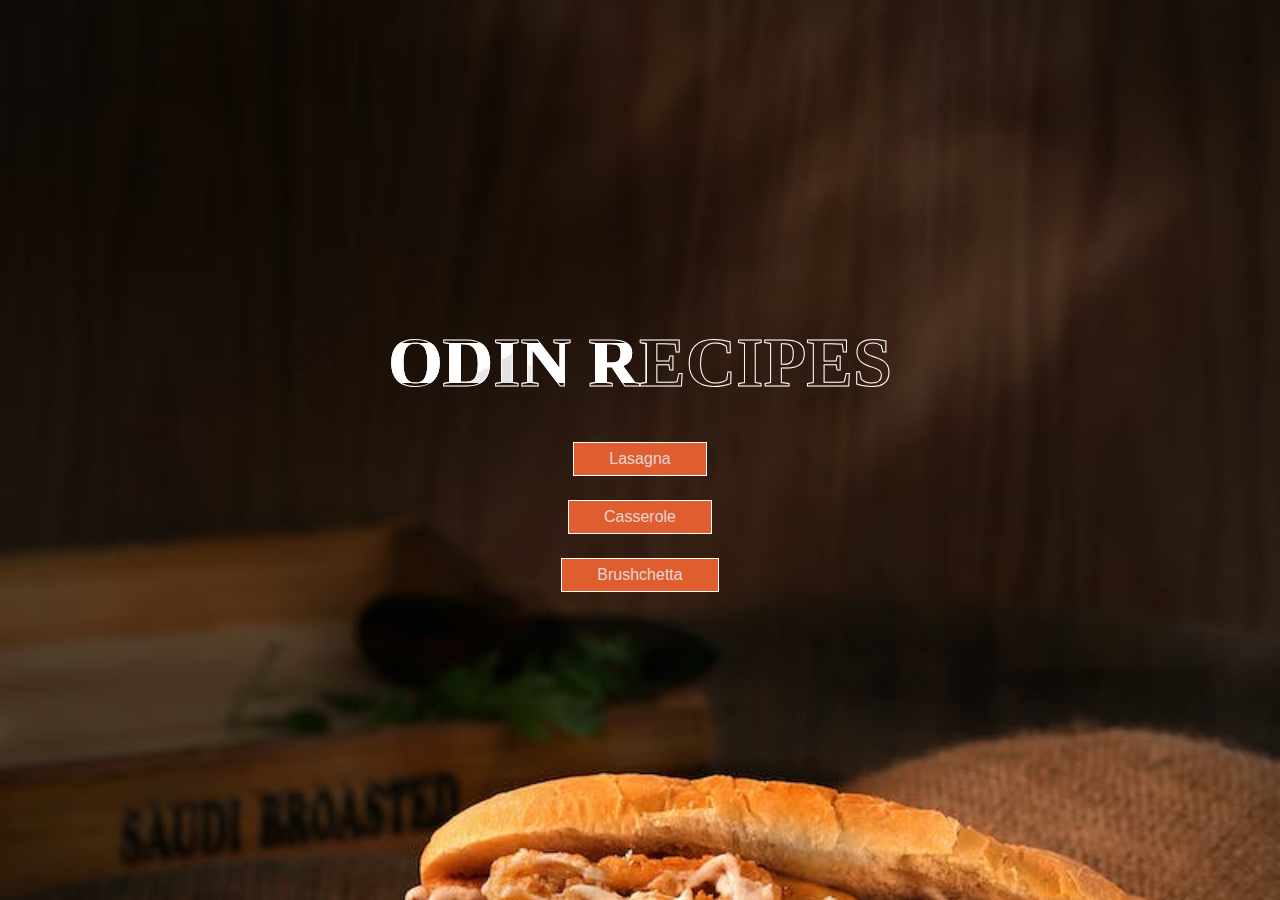
<file: index.html>
<!DOCTYPE html>
<html lang="en">
<head>

    <meta charset="UTF-8">
    <meta http-equiv="X-UA-Compatible" content="IE=edge">
    <meta name="viewport" content="width=device-width, initial-scale=1.0">
    <title>odin recipes</title>
    <link rel="stylesheet" href="./styles.css">

</head>
<body>
    <div class="container">
        <h1>odin recipes</h1>
        <a href="recipes/lasagna.html">lasagna</a>
        <a href="recipes/casserole.html">casserole</a>
        <a href="recipes/brushchetta.html">brushchetta</a>
    

    </div>




</body>
</html>
</file>
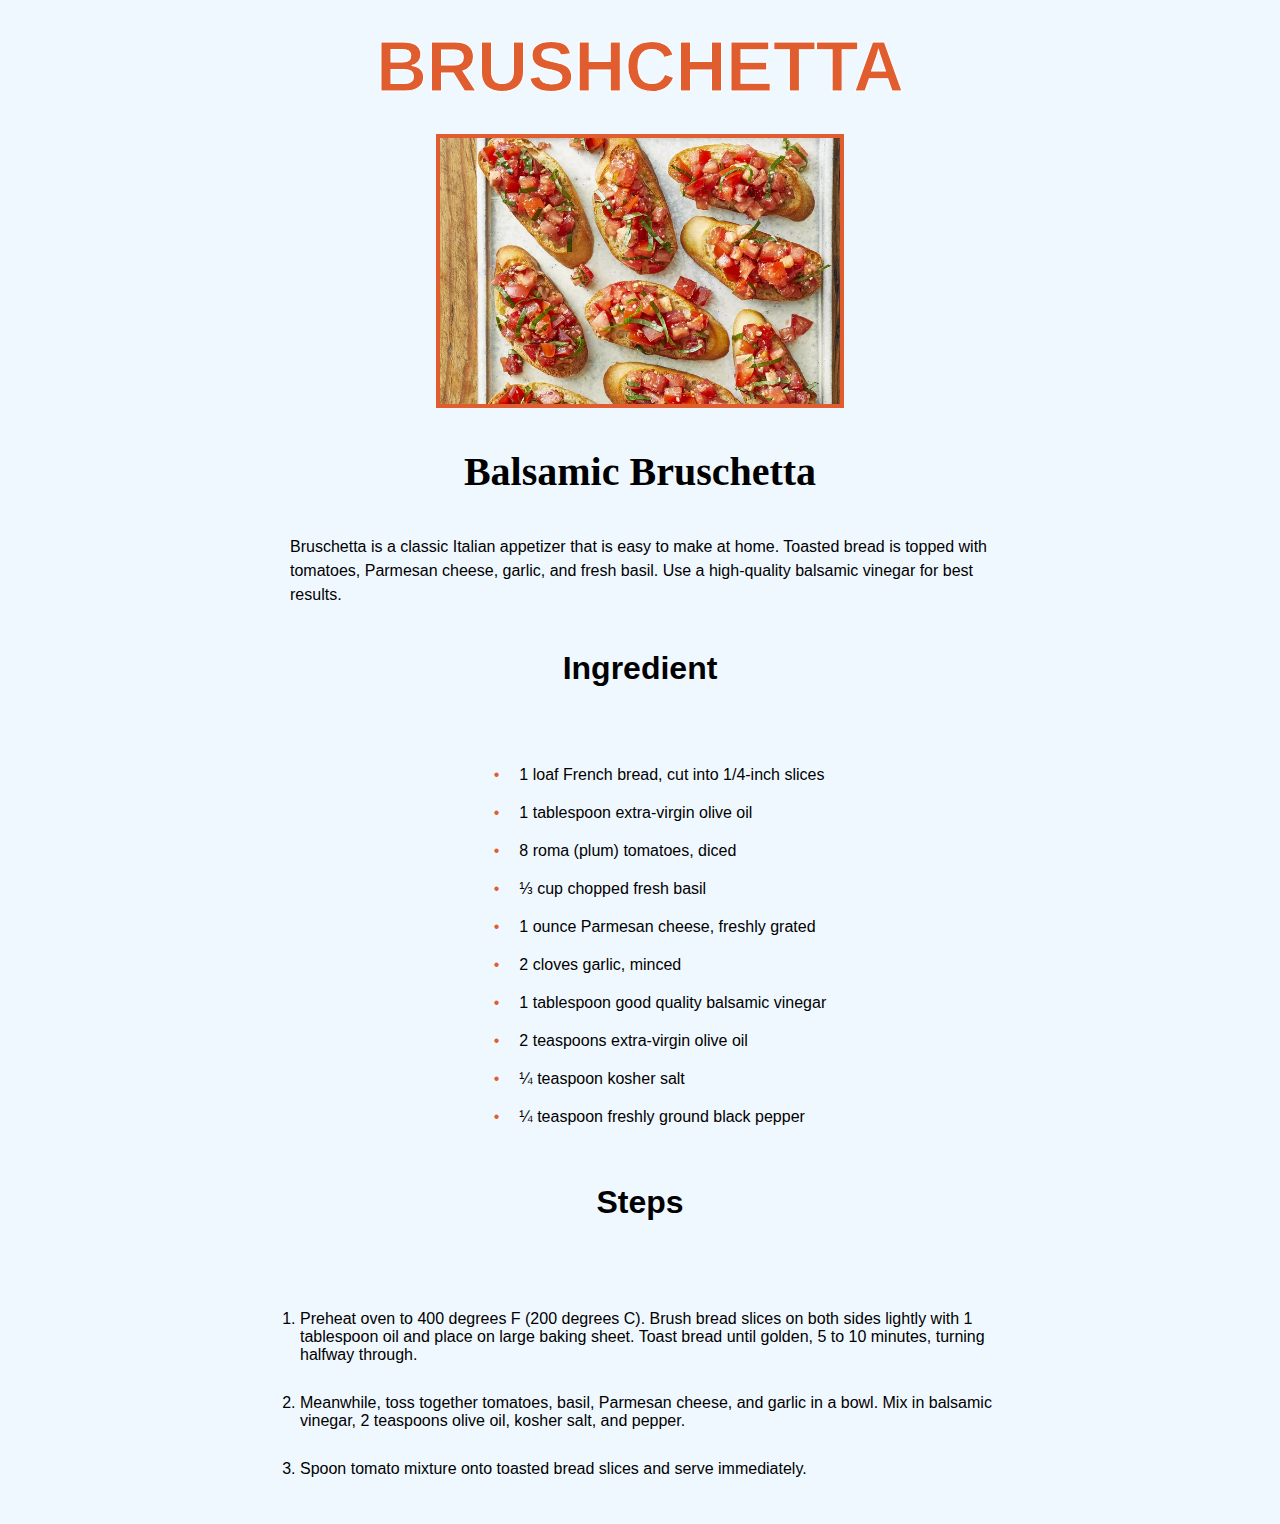
<file: recipes/brushchetta.html>
<!DOCTYPE html>
<html lang="en">
<head>
    <meta charset="UTF-8">
    <meta http-equiv="X-UA-Compatible" content="IE=edge">
    <meta name="viewport" content="width=device-width, initial-scale=1.0">
    <title>odin recipes</title>
    <link rel="stylesheet" href="../styles.css">
</head>
<body>
    <div class="recipe-container">
 
    <h1>brushchetta</h1>

    <img src="./images/brushchetta.webp" alt="">
    <h3>Balsamic Bruschetta</h3>
    <p>Bruschetta is a classic Italian appetizer that is easy to make at home. Toasted bread is topped with tomatoes, Parmesan cheese, garlic, and fresh basil. Use a high-quality balsamic vinegar for best results.</p>

    <h4>ingredient</h4>
    <ul class="ingredient">
        <li>1 loaf French bread, cut into 1/4-inch slices</li>
        <li>1 tablespoon extra-virgin olive oil</li>
        <li>8 roma (plum) tomatoes, diced</li>
        <li>⅓ cup chopped fresh basil</li>
        <li>1 ounce Parmesan cheese, freshly grated</li>
        <li>2 cloves garlic, minced</li>
        <li>1 tablespoon good quality balsamic vinegar</li>
        <li>2 teaspoons extra-virgin olive oil</li>
        <li>¼ teaspoon kosher salt</li>
        <li>¼ teaspoon freshly ground black pepper</li>
    </ul>

    <h4>steps</h4>
    <ol>
        <li>Preheat oven to 400 degrees F (200 degrees C). Brush bread slices on both sides lightly with 1 tablespoon oil and place on large baking sheet. Toast bread until golden, 5 to 10 minutes, turning halfway through.</li>
        <li>Meanwhile, toss together tomatoes, basil, Parmesan cheese, and garlic in a bowl. Mix in balsamic vinegar, 2 teaspoons olive oil, kosher salt, and pepper.</li>
        <li>Spoon tomato mixture onto toasted bread slices and serve immediately.</li>
    </ol>
</div>

    
</body>
</html>
</file>
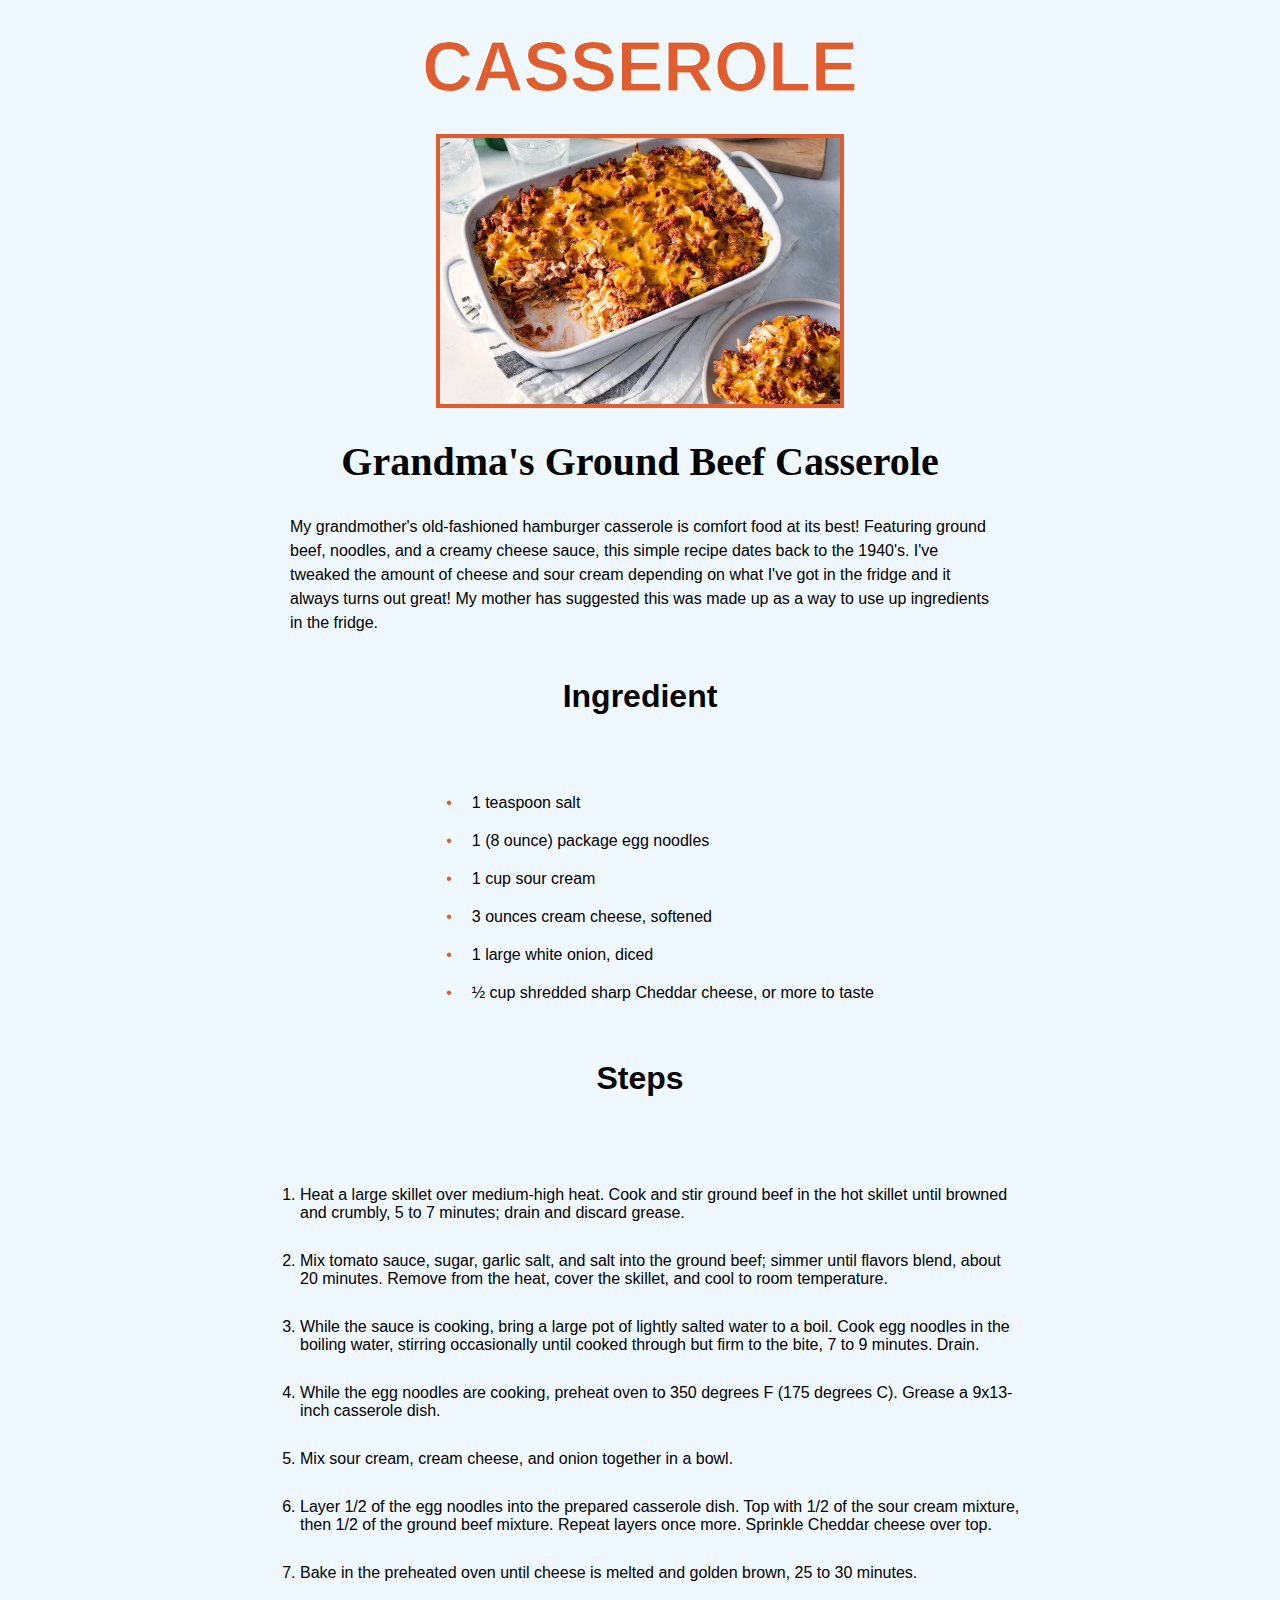
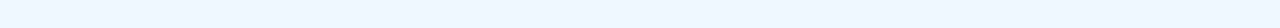
<file: recipes/casserole.html>
<!DOCTYPE html>
<html lang="en">
<head>
    <meta charset="UTF-8">
    <meta http-equiv="X-UA-Compatible" content="IE=edge">
    <meta name="viewport" content="width=device-width, initial-scale=1.0">
    <title>odin recipes</title>
    <link rel="stylesheet" href="../styles.css">

</head>
<body>
    <div class="recipe-container">
    <h1>casserole</h1>
    <img src="./images/casserole.webp" alt="">

    <h3 class="casserole-title">Grandma's Ground Beef Casserole</h3>
    <p>My grandmother's old-fashioned hamburger casserole is comfort food at its best! Featuring ground beef, noodles, and a creamy cheese sauce, this simple recipe dates back to the 1940's. I've tweaked the amount of cheese and sour cream depending on what I've got in the fridge and it always turns out great! My mother has suggested this was made up as a way to use up ingredients in the fridge.</p>

    <h4>ingredient</h4>

<ul class="ingredient">
    <li>1 teaspoon salt</li>
    <li>1 (8 ounce) package egg noodles</li>
    <li>1 cup sour cream</li>
    <li>3 ounces cream cheese, softened</li>
    <li>1 large white onion, diced</li>
    <li>½ cup shredded sharp Cheddar cheese, or more to taste</li>
</ul>


<h4>steps</h4>
<ol>
    <li>Heat a large skillet over medium-high heat. Cook and stir ground beef in the hot skillet until browned and crumbly, 5 to 7 minutes; drain and discard grease.</li>
    <li>Mix tomato sauce, sugar, garlic salt, and salt into the ground beef; simmer until flavors blend, about 20 minutes. Remove from the heat, cover the skillet, and cool to room temperature.</li>
    <li>While the sauce is cooking, bring a large pot of lightly salted water to a boil. Cook egg noodles in the boiling water, stirring occasionally until cooked through but firm to the bite, 7 to 9 minutes. Drain.</li>
    <li>While the egg noodles are cooking, preheat oven to 350 degrees F (175 degrees C). Grease a 9x13-inch casserole dish.</li>
    <li>Mix sour cream, cream cheese, and onion together in a bowl.</li>
    <li>Layer 1/2 of the egg noodles into the prepared casserole dish. Top with 1/2 of the sour cream mixture, then 1/2 of the ground beef mixture. Repeat layers once more. Sprinkle Cheddar cheese over top.</li>
    <li>Bake in the preheated oven until cheese is melted and golden brown, 25 to 30 minutes.</li>
</ol>




 </div>
</body>
</html>
</file>
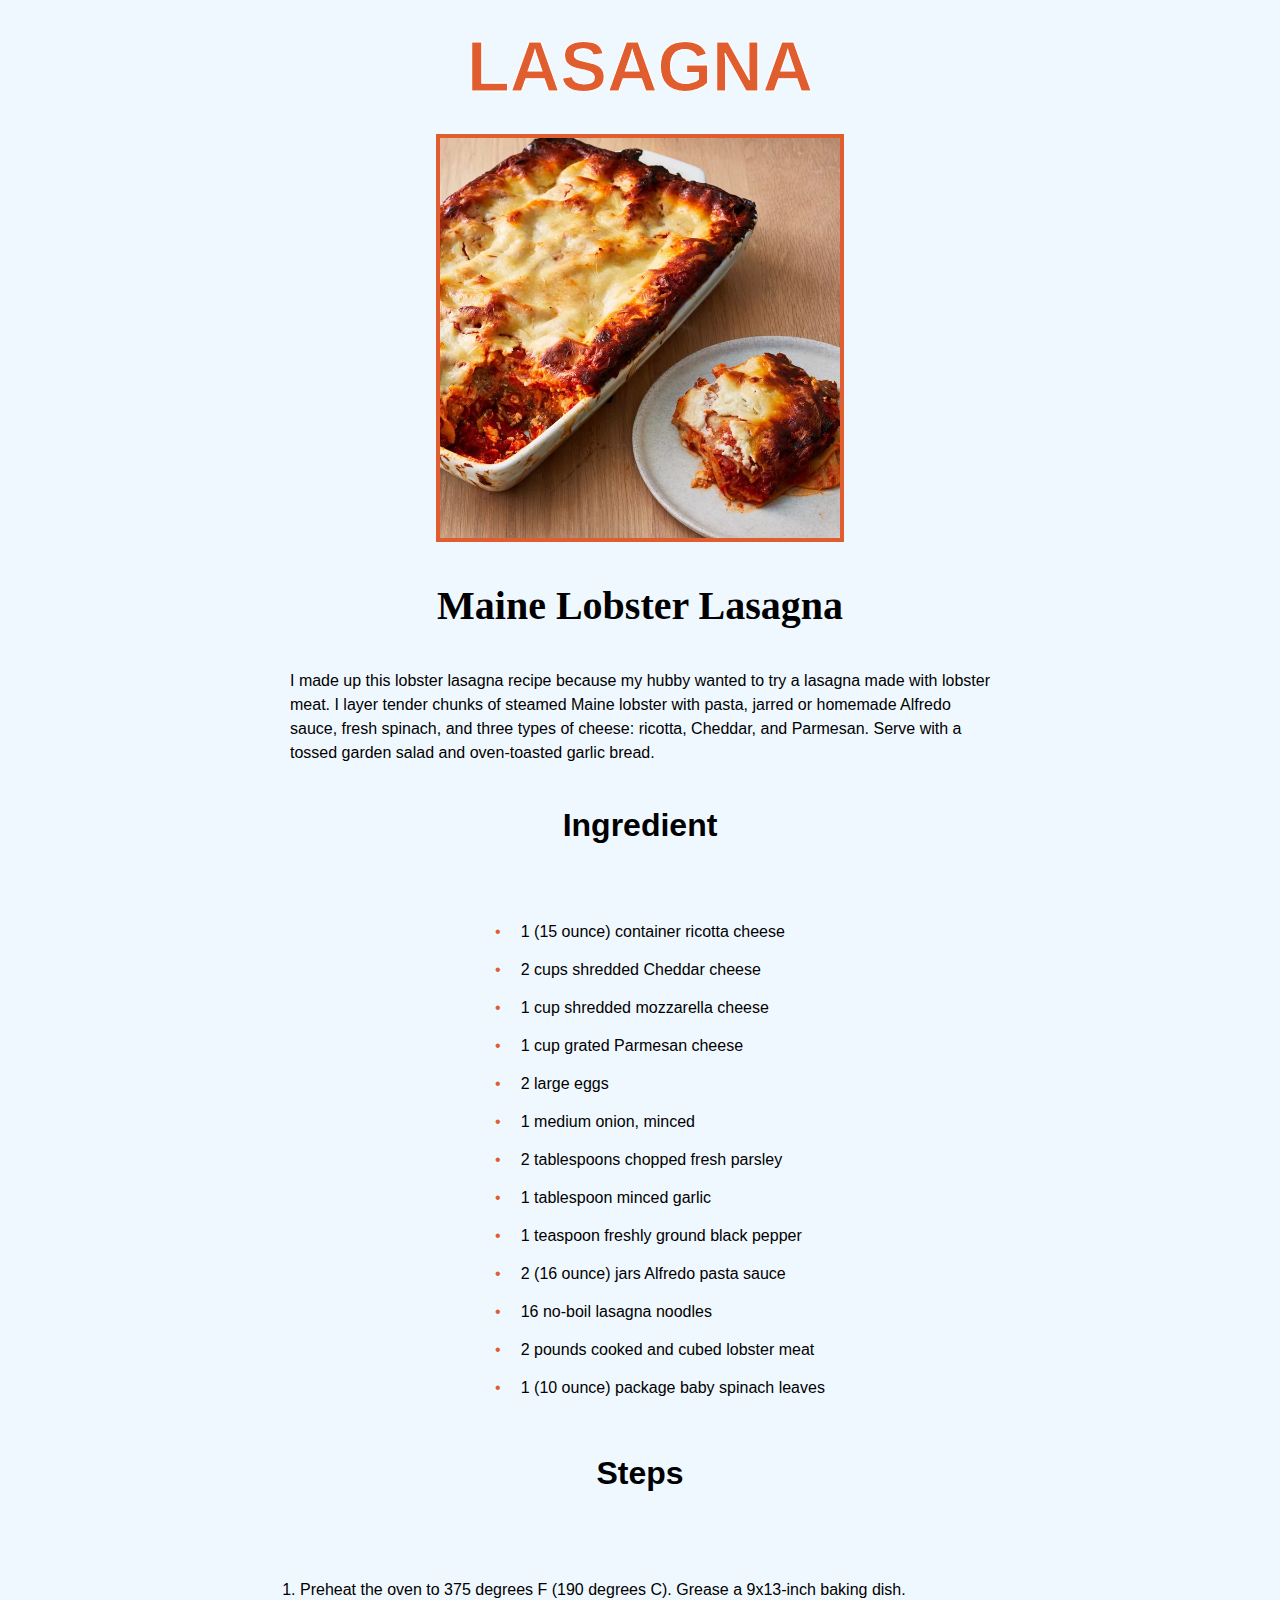
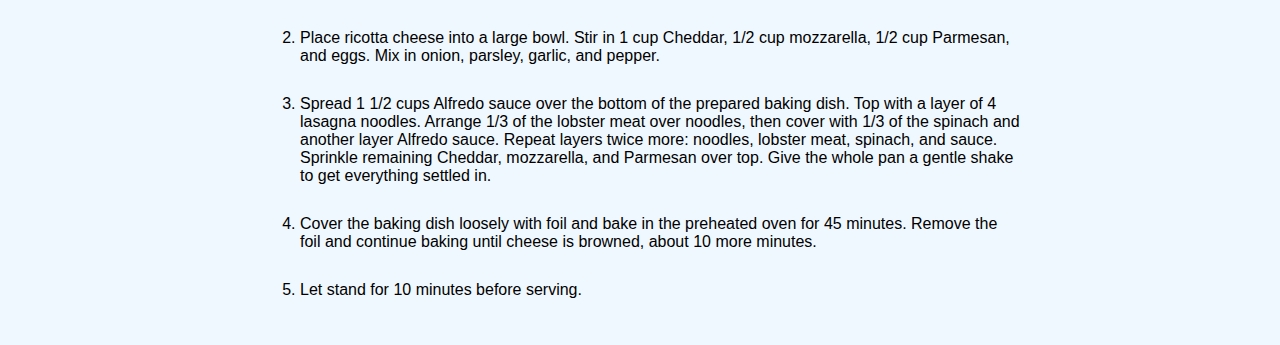
<file: recipes/lasagna.html>
<!DOCTYPE html>
<html lang="en">
<head>
    <meta charset="UTF-8">
    <meta http-equiv="X-UA-Compatible" content="IE=edge">
    <meta name="viewport" content="width=device-width, initial-scale=1.0">
    <title>odin recipes</title>
    <link rel="stylesheet" href="../styles.css">
</head>
<body>
    <div class="recipe-container">


   

   
    <h1>lasagna</h1>
    <img src="./images/lasagna.webp" alt="">

    <h3>Maine Lobster Lasagna</h3>
    <p>I made up this lobster lasagna recipe because my hubby wanted to try a lasagna made with lobster meat. I layer tender chunks of steamed Maine lobster with pasta, jarred or homemade Alfredo sauce, fresh spinach, and three types of cheese: ricotta, Cheddar, and Parmesan. Serve with a tossed garden salad and oven-toasted garlic bread.</p>

    <h4>ingredient</h4>
    <ul class="ingredient">
        <li>1 (15 ounce) container ricotta cheese</li>
        <li>2 cups shredded Cheddar cheese</li>
        <li>1 cup shredded mozzarella cheese</li>
        <li>1 cup grated Parmesan cheese</li>
        <li>2 large eggs</li>
        <li>1 medium onion, minced</li>
        <li>2 tablespoons chopped fresh parsley</li>
        <li>1 tablespoon minced garlic</li>
        <li>1 teaspoon freshly ground black pepper</li>
        <li>2 (16 ounce) jars Alfredo pasta sauce</li>
        <li>16 no-boil lasagna noodles</li>
        <li>2 pounds cooked and cubed lobster meat</li>
        <li>1 (10 ounce) package baby spinach leaves</li>
    </ul>

    <h4>steps</h4>
    <ol>
        <li>Preheat the oven to 375 degrees F (190 degrees C). Grease a 9x13-inch baking dish.</li>
        <li>Place ricotta cheese into a large bowl. Stir in 1 cup Cheddar, 1/2 cup mozzarella, 1/2 cup Parmesan, and eggs. Mix in onion, parsley, garlic, and pepper.</li>
        <li>Spread 1 1/2 cups Alfredo sauce over the bottom of the prepared baking dish. Top with a layer of 4 lasagna noodles. Arrange 1/3 of the lobster meat over noodles, then cover with 1/3 of the spinach and another layer Alfredo sauce. Repeat layers twice more: noodles, lobster meat, spinach, and sauce. Sprinkle remaining Cheddar, mozzarella, and Parmesan over top. Give the whole pan a gentle shake to get everything settled in.</li>
        <li>Cover the baking dish loosely with foil and bake in the preheated oven for 45 minutes. Remove the foil and continue baking until cheese is browned, about 10 more minutes. </li>
        <li>Let stand for 10 minutes before serving.</li>
    </ol>

</div>

    
</body>
</html>
</file>
<file: styles.css>
body{
    margin: 0;
    /* background-color: rgb(48, 48, 105);
     */
     background: url(./recipes/images/food1.jpeg);
     background-size: cover;
     background-repeat: no-repeat;
     /* background-position: left; */
     /* background-position-x: left;
      */
      background-position-y: top;

}
.container{
    display: flex;
    flex-direction: column;
    height: 100vh;
    justify-content: center;
    align-items: center;
}
h1{
    text-transform: uppercase;
    font-size: 60px;
    line-height: 40px;
    color: transparent;
    -webkit-text-stroke: 1px #fff;
    background: url('[data-uri]');
    /* background-size: 1px; */
    /* background-position-x: right; */
    
    -webkit-background-clip: text;
    background-repeat: no-repeat;
    background-position: 0 0;
    animation: back 8s linear infinite;
    /* background-clip: border-box; */
    
    
}

@keyframes back {
    100%{
        background-position: 2000px 0;
    }
    
}
.container a{
    text-decoration: none;
    /* color: aliceblue; */
    border: 1px solid white;
    color: rgb(231, 213, 213);
    margin: 10px;
    padding: 5px 20px;
    text-transform: capitalize;
    background: rgb(223, 93, 46);
    font-family: sans-serif;
    /* background-color: aqua; */

}


.recipe-container{
    background-color: aliceblue;
    display: flex;
    flex-direction: column;
    align-items: center;
    /* background: linear-gradient(#F2A65A ,#772F1A); */
    /* color: white; */
}

.recipe-container img{
    width: 400px;
    border: 4px solid rgb(223, 93, 46);
    background-size: cover;
    background-position: center;
 
}
.recipe-container h1{
    color:rgb(223, 93, 46) ;
    /* font-weight: 100px; */
    font-family: 'Segoe UI', Tahoma, Geneva, Verdana, sans-serif;

}
/* .recipe-container h3{
    margin: 30px 50px; */
    /* color: aqua; */
/* } */
h3{
    font-size: 2.5rem;
    /* color: aqua; */
}
.recipe-container .casserole-title{
    margin: 30px 50px;

}

p{
    /* color: dar; */
    margin: 0px 50px;
    font-family: Arial, Helvetica, sans-serif;
    line-height: 1.5;
}
h4{
    font-size: 2rem;
    font-weight: 700;
    text-transform: capitalize;
}



ul{
    list-style-type: none;
    /* margin: 30px 30px; */
}
.ingredient li::before{
    content: "•";
    font-weight: 200;
    color:rgb(223, 93, 46) ;
    margin-right: 20px;
    
}
ul li{
    margin-top: 20px;
    font-family: Arial, Helvetica, sans-serif;
    font-size: 1em;
}
h4{
    font-family: Arial, Helvetica, sans-serif;

}
ol li{
    /* margin-top: 20px; */
    font-family: Arial, Helvetica, sans-serif;
    font-size: 1em;
    margin: 30px 40px;
}
@media screen and (min-width: 778px){
    h1{
        font-size: 70px;
    }
    .container a{
        /* flex: 1; */
        /* background-color: aquamarine; */
        margin: 12px;
        padding: 7px 35px;
    }
    p{
            /* color: dar; */
    /* margin: 0, 150px; */
    /* background-color: aqua; */
    width: 700px;
    }
    ol li{
        margin: 30px 260px;

    }

    
}
</file>
